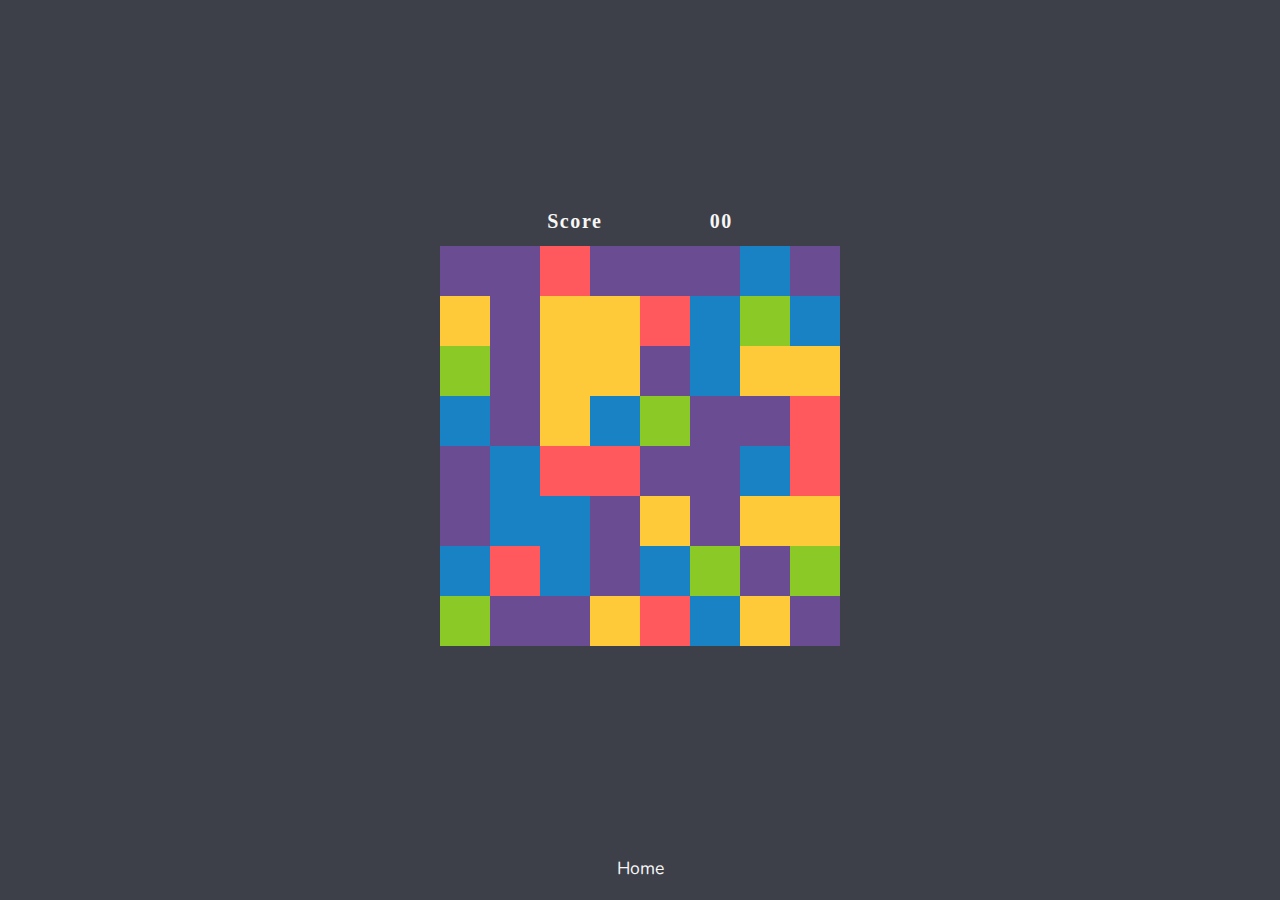
<file: pages/01/index.html>
<!DOCTYPE html>
<html lang="pt-br">
  <head>
    <meta charset="UTF-8" />
    <meta http-equiv="X-UA-Compatible" content="IE=edge" />
    <meta name="viewport" content="width=device-width, initial-scale=1.0" />
    <link rel="stylesheet" href="style.css" />
    <link rel="stylesheet" href="../../reset.css">
    <script src="app.js"></script>
    <title>Candy Crush Game</title>
  </head>
  <body>
    <main>
      <div class="game">
        <div class="score-board">
          <h3>Score</h3>
          <h3 id="score">00</h3>
        </div>
        <div class="grid"></div>
      </div>
    </main>
    <footer>
      <a href="../../index.html"> Home </a>
    </footer>
  </body>
</html>
</file>
<file: pages/01/style.css>
* {
	--px: 50px;
}
.game {
  color: var(--lightSahdes);
}
.grid {
  height: calc(8*var(--px));
  width:  calc(8*var(--px));
  display: flex;
  flex-wrap: wrap;
  margin: 0 auto;
}
.grid div {
  height: var(--px);
  width: var(--px);
}
.score-board {
  display: flex;
  justify-content: space-evenly;
  text-transform: uppercase;
  font-family:  cursive;
}
</file>
